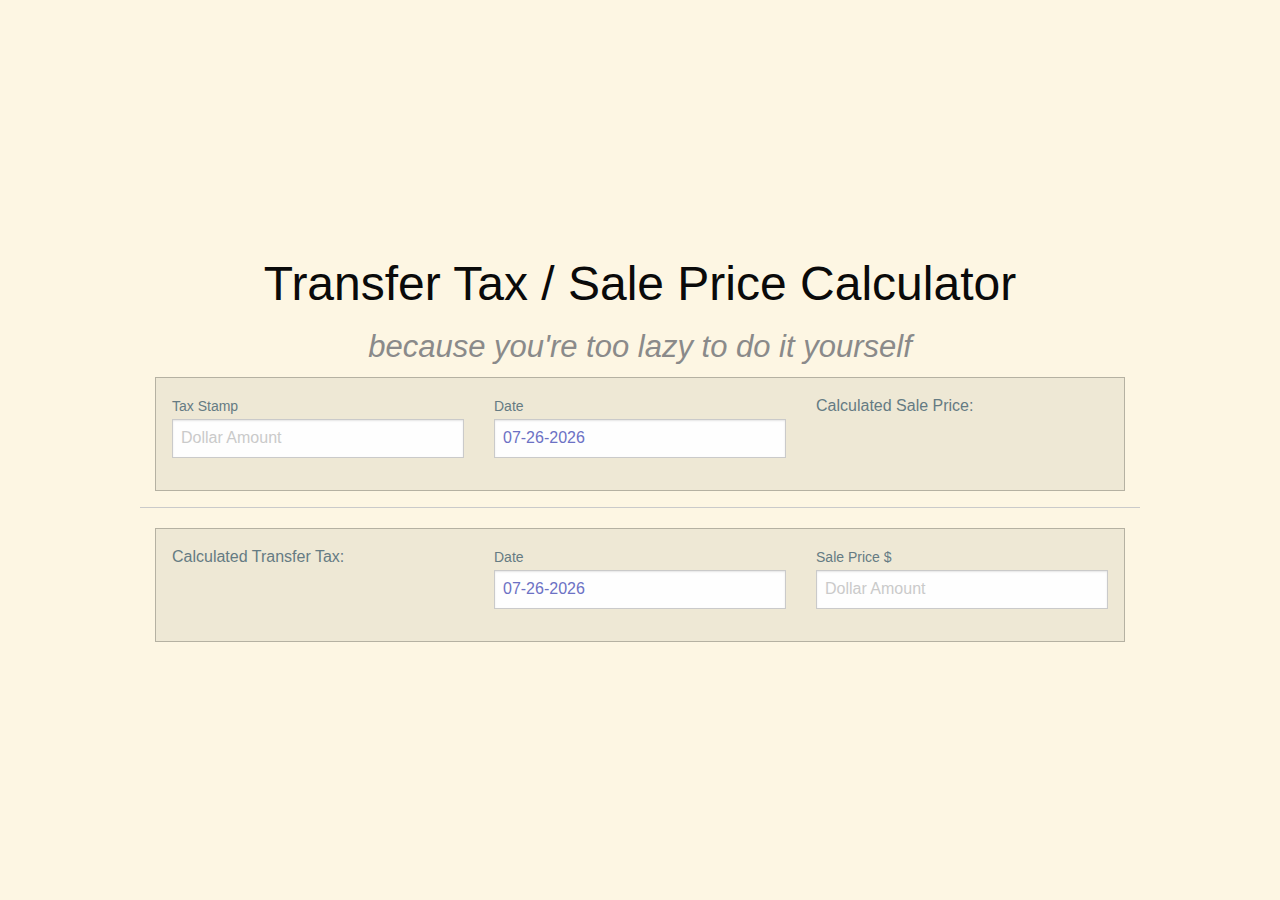
<file: index.html>
<!doctype html>
<html lang="en" dir="ltr">
  <head>
    <meta charset="utf-8">
    <meta http-equiv="x-ua-compatible" content="ie=edge">
    <meta name="viewport" content="width=device-width, initial-scale=1.0">
    <title>The insulting transfer tax calculator</title>
    <link rel="stylesheet" href="css/foundation.css">
    <link rel="stylesheet" href="css/app.css">
    <link rel="stylesheet" href="css/daterangepicker-f5.css">
    <script type="text/javascript" src="js/vendor/jquery.js"></script>
    <script type="text/javascript" src="js/vendor/moment.min.js"></script>
    <script type="text/javascript" src="js/vendor/daterangepicker.js"></script>
    <script type="text/javascript" src="js/xfer.js"></script>
  </head>
  <body>
    <div class="row xfer">
      <div class="small-12 text-center columns">
        <h1>Transfer Tax / Sale Price Calculator</h1>
        <h3 class="subheader"><em>because you're too lazy to do it yourself</em></h3>
      </div>
      <div class="small-12 columns">
        <div class="panel callout radius">
          <div class="row">
            <div class="small-4 columns">
              <label>Tax Stamp
                <input type="text" placeholder="Dollar Amount" id="tax1">
              </input>
            </div>
            <div class="small-4 columns">
              <label>Date
                <input type="text" id="date1" placeholder="MM-DD-YYYY">
              </label>
            </div>
            <div class="small-4 columns">
              Calculated Sale Price:</br>
              <span id="sale1"></span>
            </div>
          </div>
        </div>
      </div>
      <hr></hr>
      <div class="small-12 columns">
        <div class="panel callout radius">
          <div class="row">
            <div class="small-4 columns">
              Calculated Transfer Tax:</br>
              <span id="tax2"></span>
            </div>
            <div class="small-4 columns">
              <label>Date
                <input type="text" id="date2" placeholder="MM-DD-YYYY">
              </label>
            </div>
            <div class="small-4 columns">
              <label>Sale Price
                $<input type="text" placeholder="Dollar Amount" id="sale2">
              </label>
            </div>
          </div>
        </div>
      </div>
    </div>
    <script type="text/javascript">
    $(document).ready(function() {
      $('#date1').daterangepicker(
          {
          singleDatePicker: true,
          showDropdowns: true,
          format: 'MM-DD-YYYY',
          minDate: '06-21-1932',
          maxDate: moment().format('MM-DD-YYYY'),
          startDate: moment().format('MM-DD-YYYY')
          },
          function(start, end, label) {
            var xfer1 = parseFloat(($('#tax1').val()), 10);
            var date1 = moment($('#date1').val(), 'MM-DD-YYYY');
            calculatesaleprice(date1, xfer1)
            // console.log('A new date was picked: ' + start.format('MM-DD-YYYY'))
          }
      );
      $('#date2').daterangepicker(
          {
          singleDatePicker: true,
          showDropdowns: true,
          format: 'MM-DD-YYYY',
          minDate: '06-21-1932',
          maxDate: moment().format('MM-DD-YYYY'),
          startDate: moment().format('MM-DD-YYYY')
          },
          function(start, end, label) {
            var sale2 = parseInt(($('#sale2').val()), 10);
            var date2 = moment($('#date2').val(), 'MM-DD-YYYY');
            calculatexfertax(date2, sale2)
          }
      );
      // Change handlers for xfer tax and sale price fields
      $('#sale2').on('change keyup paste', function() {
        var sale2 = parseInt(($('#sale2').val()), 10);
        var date2 = moment($('#date2').val(), 'MM-DD-YYYY');
        calculatexfertax(date2, sale2)
      });
      $('#tax1').on('change keyup paste', function() {
        var xfer1 = parseFloat(($('#tax1').val()), 10);
        var date1 = moment($('#date1').val(), 'MM-DD-YYYY');
        calculatesaleprice(date1, xfer1)
      });
      // Focusout handlers for date fields, because picker does't close when
      // text is typed manually.
      // Code 9 is tab - keyCode and which are browser dependant methods to
      // capture keystroke type.  Can't do it with .blur, because clicking
      // on the picker will hide it without entering the date.
      $('#date1').keydown(function(e) {
        var code = e.keyCode || e.which;
        if (code == 9) {
          $('#date1').data('daterangepicker').hide();
        }
      });
      $('#date2').keydown(function(e) {
        var code = e.keyCode || e.which;
        if (code == 9) {
          $('#date2').data('daterangepicker').hide();
        }
      });
      // Default date fileds to today - datepicker doesn't recognize clicking
      // today's date after initial load.
      $('#date1').val(moment().format('MM-DD-YYYY'));
      $('#date2').val(moment().format('MM-DD-YYYY'));
    });
    </script>
  </body>
</html>
</file>
<file: css/app.css>
.xfer {
  position: absolute;
  width: 1000px;
  height: 400px;
  margin-left: -500px;
  margin-top: -200px;
  top: 50%;
  left: 50%;
}

/* Some foundation overrides - yeah I should've just used Sass */

body {
  background: #fdf6e3;
}
.panel.callout {
  background: #eee8d5;
  color: #657b83;
}
label {
  color: #657b83;
}
input[type="text"] {
  color: #6c71c4;
}
</file>
<file: css/daterangepicker-f5.css>
/*!
 * Stylesheet for the Date Range Picker, for use with Bootstrap 3.x
 *
 * Copyright 2013 Dan Grossman ( http://www.dangrossman.info )
 * Licensed under the Apache License v2.0
 * http://www.apache.org/licenses/LICENSE-2.0
 *
 * Built for http://www.improvely.com
 */

 .daterangepicker.dropdown-menu {
  max-width: none;
  z-index: 3000;
}

.daterangepicker.opensleft .ranges, .daterangepicker.opensleft .calendar {
  float: left;
  margin: 4px;
}

.daterangepicker.opensright .ranges, .daterangepicker.opensright .calendar {
  float: right;
  margin: 4px;
}

.daterangepicker .ranges {
  width: 160px;
  text-align: left;
}

.daterangepicker .ranges .range_inputs>div {
  float: left;
}

.daterangepicker .ranges .range_inputs>div:nth-child(2) {
  padding-left: 11px;
}

.daterangepicker .calendar {
  display: none;
  max-width: 270px;
}

.daterangepicker .calendar table {
  border: 0px;
}

.daterangepicker .calendar.single .calendar-date {
  border: none;
}

.daterangepicker .calendar th, .daterangepicker .calendar td {
  font-family: 'Helvetica Neue', Helvetica, Arial, sans-serif;
  white-space: nowrap;
  text-align: center;
  font-size: 0.73em;
  padding: 0.4em;
  line-height: 1.3em;
}

.daterangepicker .calendar td {
  background-color: #fff;
}

.daterangepicker .ranges label {
  color: #333;
  display: block;
  font-size: 11px;
  font-weight: normal;
  height: 20px;
  line-height: 20px;
  margin-bottom: 2px;
  text-shadow: #fff 1px 1px 0px;
  text-transform: uppercase;
  width: 74px;
}

.daterangepicker .ranges input {
  font-size: 11px;
}

.daterangepicker .ranges .input-mini {
  background-color: #eee;
  border: 1px solid #ccc;
  border-radius: 4px;
  color: #555;
  display: block;
  font-size: 11px;
  height: 30px;
  line-height: 30px;
  vertical-align: middle;
  margin: 0 0 10px 0;
  padding: 0 6px;
  width: 74px;
}

.daterangepicker .ranges ul {
  list-style: none;
  margin: 0;
  padding: 0;
}

.daterangepicker .ranges li {
  font-size: 13px;
  background: #e7ebf1;
  border: 1px solid #e7ebf1;
  color: #222;
  padding: 3px 12px;
  margin-bottom: 8px;
  -webkit-border-radius: 5px;
  -moz-border-radius: 5px;
  border-radius: 5px;
  cursor: pointer;
}

.daterangepicker .ranges li.active, .daterangepicker .ranges li:hover {
  background: #162856;
  border: 1px solid #162856;
  color: #fff;
}

.daterangepicker .calendar-date {
  border: 1px solid #ddd;
  padding: 4px;
  border-radius: 4px;
  background: #fff;
}

.daterangepicker .calendar-time {
  text-align: center;
  margin: 8px auto 0 auto;
  line-height: 30px;
}

.daterangepicker {
  position: absolute;
  background: #fff;
  top: 100px;
  left: 20px;
  padding: 4px;
  margin-top: 1px;
  -webkit-border-radius: 4px;
  -moz-border-radius: 4px;
  border-radius: 4px;
}

.daterangepicker.opensleft:before {
  position: absolute;
  top: -7px;
  right: 9px;
  display: inline-block;
  border-right: 7px solid transparent;
  border-bottom: 7px solid #ccc;
  border-left: 7px solid transparent;
  border-bottom-color: rgba(0, 0, 0, 0.2);
  content: '';
}

.daterangepicker.opensleft:after {
  position: absolute;
  top: -6px;
  right: 10px;
  display: inline-block;
  border-right: 6px solid transparent;
  border-bottom: 6px solid #fff;
  border-left: 6px solid transparent;
  content: '';
}

.daterangepicker.opensright:before {
  position: absolute;
  top: -7px;
  left: 9px;
  display: inline-block;
  border-right: 7px solid transparent;
  border-bottom: 7px solid #ccc;
  border-left: 7px solid transparent;
  border-bottom-color: rgba(0, 0, 0, 0.2);
  content: '';
}

.daterangepicker.opensright:after {
  position: absolute;
  top: -6px;
  left: 10px;
  display: inline-block;
  border-right: 6px solid transparent;
  border-bottom: 6px solid #fff;
  border-left: 6px solid transparent;
  content: '';
}

.daterangepicker table {
  width: 100%;
  margin: 0;
  border:0px;
}

.daterangepicker td, .daterangepicker th {
  text-align: center;
  width: 20px;
  height: 20px;
  -webkit-border-radius: 4px;
  -moz-border-radius: 4px;
  border-radius: 4px;
  cursor: pointer;
  white-space: nowrap;
}

.daterangepicker thead {
  background: transparent;
}

.daterangepicker .calendar table thead tr:nth-of-type(even) {
  background-color: #162856;
}

.daterangepicker .calendar table thead tr:nth-of-type(even) th {
  color: #fff;
}

.daterangepicker th {
  border-radius: 0;
}

.daterangepicker td.off {
  color: #999;
}

.daterangepicker td.disabled {
  color: #999;
}

.daterangepicker td.available:hover, .daterangepicker th.available:hover {
  background: #eee;
}

.daterangepicker td.in-range {
  background: #d9dde8;
  -webkit-border-radius: 0;
  -moz-border-radius: 0;
  border-radius: 0;
}

.daterangepicker td.active, .daterangepicker td.active:hover {
  background-color: #162856;
  border-color: #162856;
  color: #fff;
}

.daterangepicker td.week, .daterangepicker th.week {
  font-size: 80%;
  color: #ccc;
}

.daterangepicker select.monthselect, .daterangepicker select.yearselect {
  font-size: 12px;
  padding: 1px;
  height: auto;
  margin: 0;
  cursor: default;
}

.daterangepicker select.monthselect {
  margin-right: 2%;
  width: 56%;
}

.daterangepicker select.yearselect {
  width: 40%;
}

.daterangepicker select.hourselect, .daterangepicker select.minuteselect, .daterangepicker select.ampmselect {
  width: 50px;
  margin-bottom: 0;
}

.daterangepicker_start_input {
  float: left;
}

.daterangepicker_end_input {
  float: left; 
  padding-left: 11px
}

.daterangepicker th.month {
  width: auto;
}
</file>
